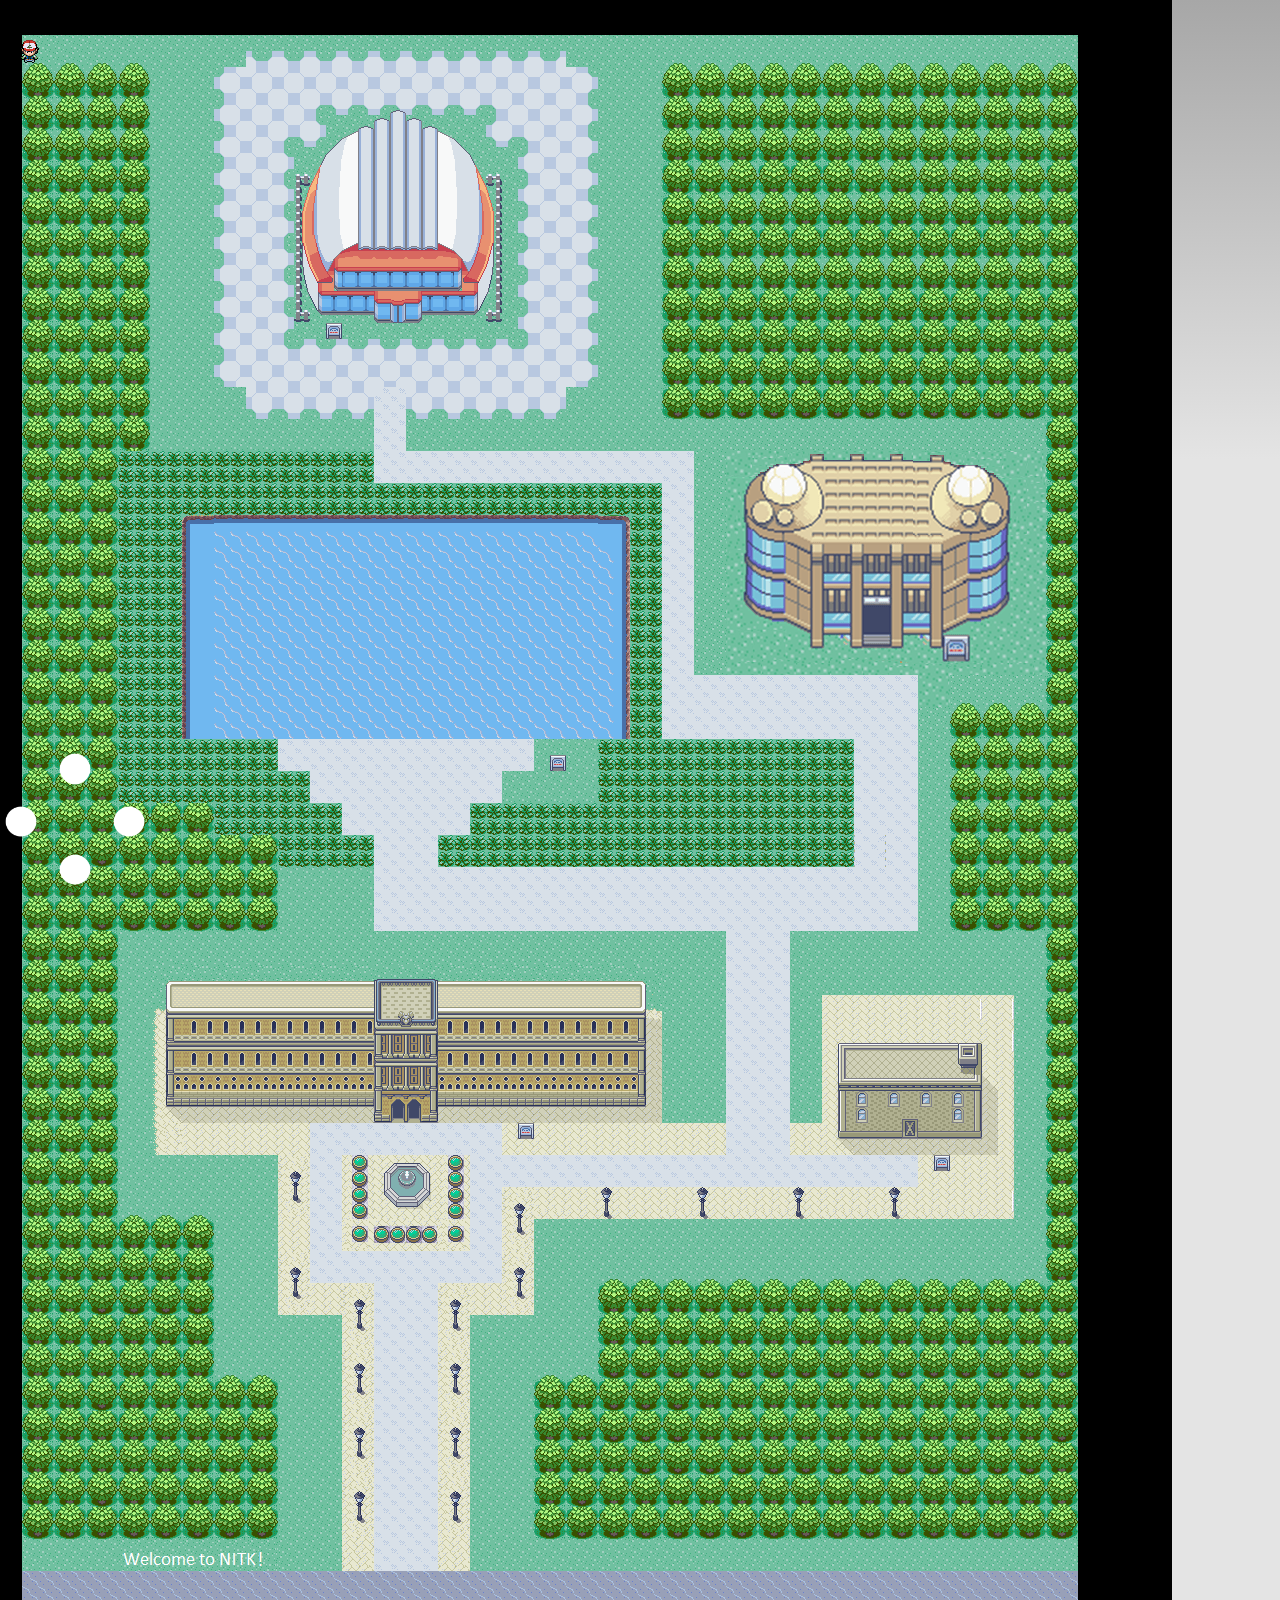
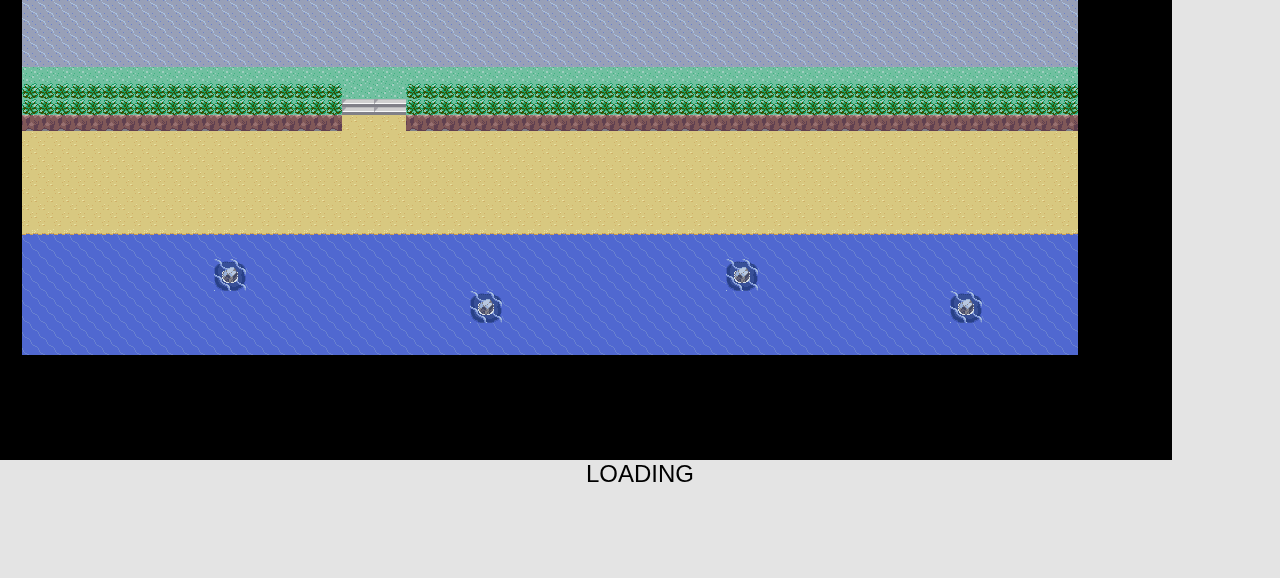
<file: index.html>
<!DOCTYPE html>
<!--
    Copyright (c) 2012-2014 Adobe Systems Incorporated. All rights reserved.

    Licensed to the Apache Software Foundation (ASF) under one
    or more contributor license agreements.  See the NOTICE file
    distributed with this work for additional information
    regarding copyright ownership.  The ASF licenses this file
    to you under the Apache License, Version 2.0 (the
    "License"); you may not use this file except in compliance
    with the License.  You may obtain a copy of the License at

    http://www.apache.org/licenses/LICENSE-2.0

    Unless required by applicable law or agreed to in writing,
    software distributed under the License is distributed on an
    "AS IS" BASIS, WITHOUT WARRANTIES OR CONDITIONS OF ANY
     KIND, either express or implied.  See the License for the
    specific language governing permissions and limitations
    under the License.
-->
<html>
    <head>
        <meta charset="utf-8" />
        <meta name="format-detection" content="telephone=no" />
        <meta name="msapplication-tap-highlight" content="no" />
        <!-- WARNING: for iOS 7, remove the width=device-width and height=device-height attributes. See https://issues.apache.org/jira/browse/CB-4323 -->
        <meta name="viewport" content="user-scalable=no, initial-scale=1, maximum-scale=1, minimum-scale=1, width=device-width, height=device-height, target-densitydpi=device-dpi" />
        <link rel="stylesheet" type="text/css" href="css/index.css" />
        <title>Hello World</title>
        <style type="text/css">
        table, th, td {
            border: 1px solid black;
        }
        #map{
            -webkit-transform: translate3d(0,0,0);
            -webkit-backface-visibility: hidden;
        }
        </style>
        <script type="text/javascript">
        //document.location.href="login.html";
        </script>
    </head>
    <body>
        <div class="app" style="background-color: black;width: 1200px;height: 2000px;">
            <div id="map" style="margin-left: 50px;margin-top: 50px;width: 1056px;height: 1920px;background-repeat: no-repeat;z-index: -10;background-color: green">
                <img src="./img/map.png" />
            </div>
            <div id="controls" style="width: 150px;height: 150px;position: fixed;bottom: 0;left: 0;">
                    <div id="top">
                        <img width="25%" src="img/circle.png">
                    </div>
                    <div style="margin-top: 8%;" class="medium">
                        <span id="left">
                            <img style="margin-left: 0%;" width="25%" src="img/circle.png">
                        </span>
                        <span id="right">
                            <img style="margin-left: 45%;" width="25%" src="img/circle.png">
                        </span>
                    </div>
                    <div id="bottom">
                        <img style="margin-top: 5%" width="25%" src="img/circle.png">
                    </div>
                </div>
            <!-- <h1>PhoneGap</h1>
            <div id="deviceready" class="blink">
                <p class="event listening">Connecting to Device</p>
                <p class="event received">Device is Ready</p>
            </div> -->
        </div>
        <div id="pacman" style="position: absolute;z-index: 100px;top: 40px;left: 20px;clear: both;">
            <img src="img/1.png" />
        </div>
        <!-- // <script type="text/javascript" src="cordova.js"></script> -->

        <script type="text/javascript" src="js/jquery-1.11.1.min.js"></script>
        <script type="text/javascript" src="js/localstoragedb.min.js"></script>
        <script type="text/javascript" src="js/createdb.js"></script>
        <script type="text/javascript" src="js/map.js"></script>
        <script type="text/javascript" src="js/jquery.mobile-1.4.4.min.js"></script>
        <script type="text/javascript" src="js/move.min.js"></script>
        <!-- // <script type="text/javascript" src="js/index.js"></script> -->

        <script type="text/javascript">
        var hand_event = 0;
        var CELL_WIDTH_HEIGHT = 32;

        // Right
        $("#right").on("vmousedown", function(event){
          clearInterval(window["hand_event"]);
          $('#pacman').find("img").attr('src','img/3.png');
          window["hand_event"]=setInterval(function(){
            moveTo($("#map"), -1,0);
            console.log("Right");
          }, 300);
        });

        $("#right").on("vmouseup", function(event){
            clearInterval(window["hand_event"]);
        });

        // Left
        $("#left").on("vmousedown", function(event){
            $('#pacman').find("img").attr('src','img/2.png');
          clearInterval(window["hand_event"]);
          window["hand_event"]=setInterval(function(){
            moveTo($("#map"), 1,0);
            console.log("left");
          }, 300);
        });

        $("#left").on("vmouseup", function(event){
            clearInterval(window["hand_event"]);
        });

        // Top
        $("#top").on("vmousedown", function(event){
            $('#pacman').find("img").attr('src','img/4.png');
          clearInterval(window["hand_event"]);
          window["hand_event"]=setInterval(function(){
            moveTo($("#map"), 0,1);
            console.log("Top");
          }, 300);
        });

        $("#top").on("vmouseup", function(event){
            clearInterval(window["hand_event"]);
        });

        // Bottom
        $("#bottom").on("vmousedown", function(event){
            $('#pacman').find("img").attr('src','img/1.png');
          clearInterval(window["hand_event"]);
          window["hand_event"]=setInterval(function(){
            moveTo($("#map"), 0,-1);
            console.log("Down");
          }, 300);
        });

        $("#bottom").on("vmouseup", function(event){
            clearInterval(window["hand_event"]);
        });

    function Pacman(){
        this.cellX = 0;
        this.cellY = 0;
    }

    Pacman.prototype.moveTo = function(xincr, yincr) {
        this.cellX += xincr;
        this.cellY += yincr;
        console.log("X = "+ this.cellX + "Y = "+ this.cellY);
        move("#map").x((this.cellX)*CELL_WIDTH_HEIGHT).y((this.cellY)*CELL_WIDTH_HEIGHT).end();
    }

    var pacman = new Pacman();

    function moveTo(element, xincr, yincr){
        var number=0;
        var column=0;
        var pos_x = (pacman.cellX + xincr);
        var pos_y = (pacman.cellY + yincr);
        console.log("PACMAN IS AT = "+ pos_x + "Y = "+ pos_y);
        check_if_pokemon(-pos_y, -pos_x);
        if (pos_x <= 0 && pos_y <= 0 && pos_x < 60 && pos_y < 33 && map[-pos_y][-pos_x]!=lpost && map[-pos_y][-pos_x]!=mb && map[-pos_y][-pos_x]!=hcc && map[-pos_y][-pos_x]!=ccc && map[-pos_y][-pos_x]!=lib && map[-pos_y][-pos_x]!=plant &&map[-pos_y][-pos_x]!=lpost &&map[-pos_y][-pos_x]!=fountain &&map[-pos_y][-pos_x]!=srock)
            pacman.moveTo(xincr, yincr);
    }

    function check_if_pokemon(x,y) {
        if (pokemon_map[String(x)] != undefined)
        {
            console.log("HERREEE");
            if (pokemon_map[String(x)][String(y)] != undefined)
            {
                console.log("HERREEE INSIDEDDD");
                id = pokemon_map[String(x)][String(y)]
                poke = pokemondb.query("Pokemon", {id: id})[0]
                confirm("You found "+poke.name+" Do you want to capture it?");
            }
        }
    }
        </script>
        <script type="text/javascript" src="js/scroll.js"></script>
    </body>
</html>
</file>
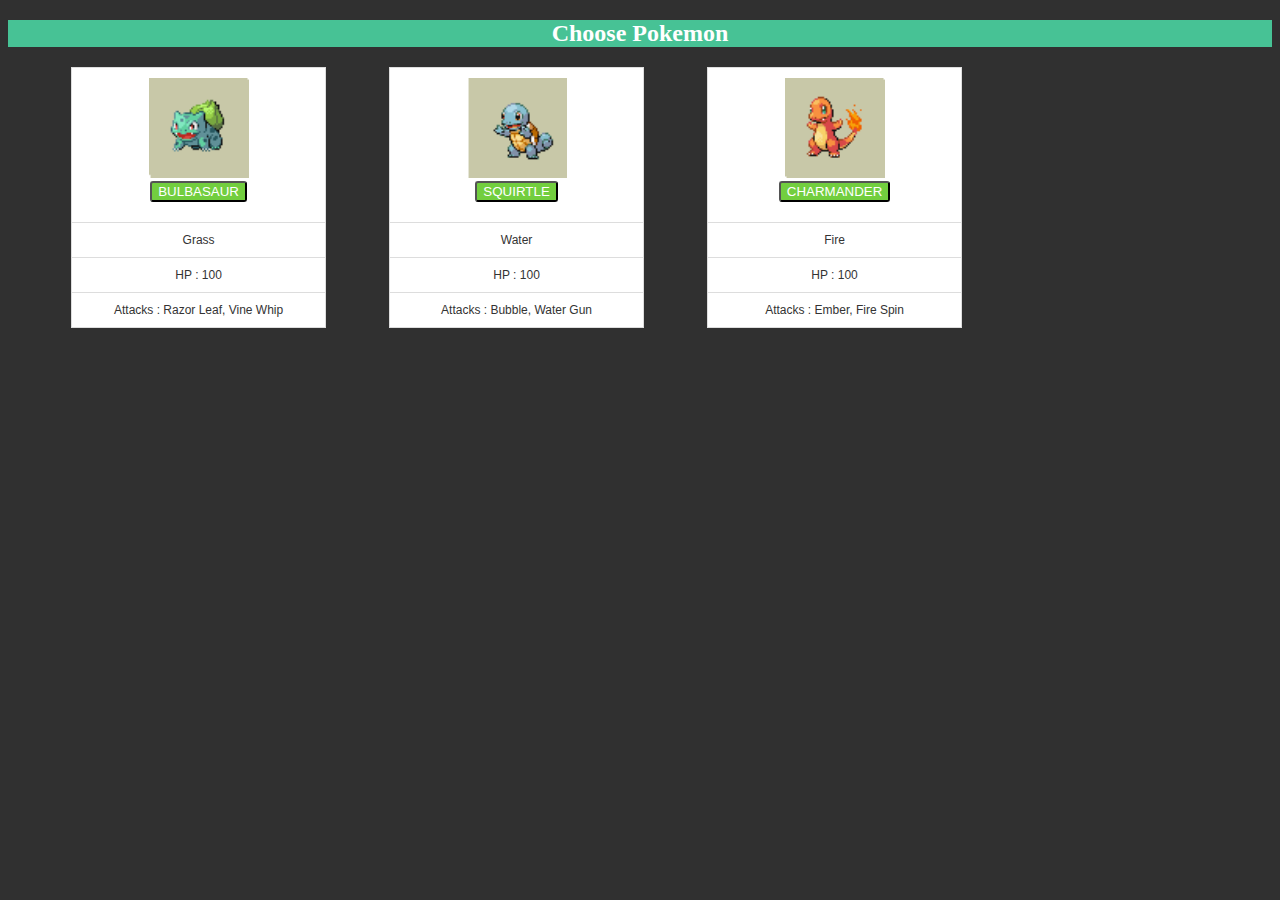
<file: item.html>
<!DOCTYPE html>
<html>

<head>
<link rel="stylesheet" type="text/css" href="css/poke_select.css">
<script type="text/javascript" src="js/localstoragedb.min.js"></script>
<script type="text/javascript" src="js/createdb.js"></script>
<script type="text/javascript">

	if(lib.query('UserPokemon').tableCount!=0)
		{
            //window.location.href="map.html";
        }

</script>
<script type="text/javascript" src="js/localstoragedb.min.js"></script>
<script type="text/javascript" src="js/createdb.js"></script>
<script type="text/javascript" src="js/connect.js"></script>
</head>
<body>
	<div id="choose" style="background-color:#47C295;text-align:center;"><h2 style="color:white;">Choose Pokemon</h2></div>
<div id="pricing-table" class="clear">
    <div class="plan">
        <div><img src="img/bulbasaur.png" style="height:100px;"></div>
        <button class="signup" onclick="select_pokemon(1);">Bulbasaur</button>         
        <ul>
            <li>Grass</li>
            <li>HP : 100</li>
            <li>Attacks : Razor Leaf, Vine Whip</li>			
        </ul> 
    </div>
        <div class="plan">
        <div><img src="img/squirtle.png" style="height:100px;"></div>
        <button class="signup" onclick="select_pokemon(15);">Squirtle</button>         
        <ul>
            <li>Water</li>
            <li>HP : 100</li>
            <li>Attacks : Bubble, Water Gun</li>			
        </ul> 
    </div>
        <div class="plan">
        <div><img src="img/charmander.png" style="height:100px;"></div>
        <button class="signup" onclick="select_pokemon(8);">Charmander</button>         
        <ul>
            <li>Fire</li>
            <li>HP : 100</li>
            <li>Attacks : Ember, Fire Spin</li>			
        </ul> 
    </div>

</div>
</body>
</html>
</file>
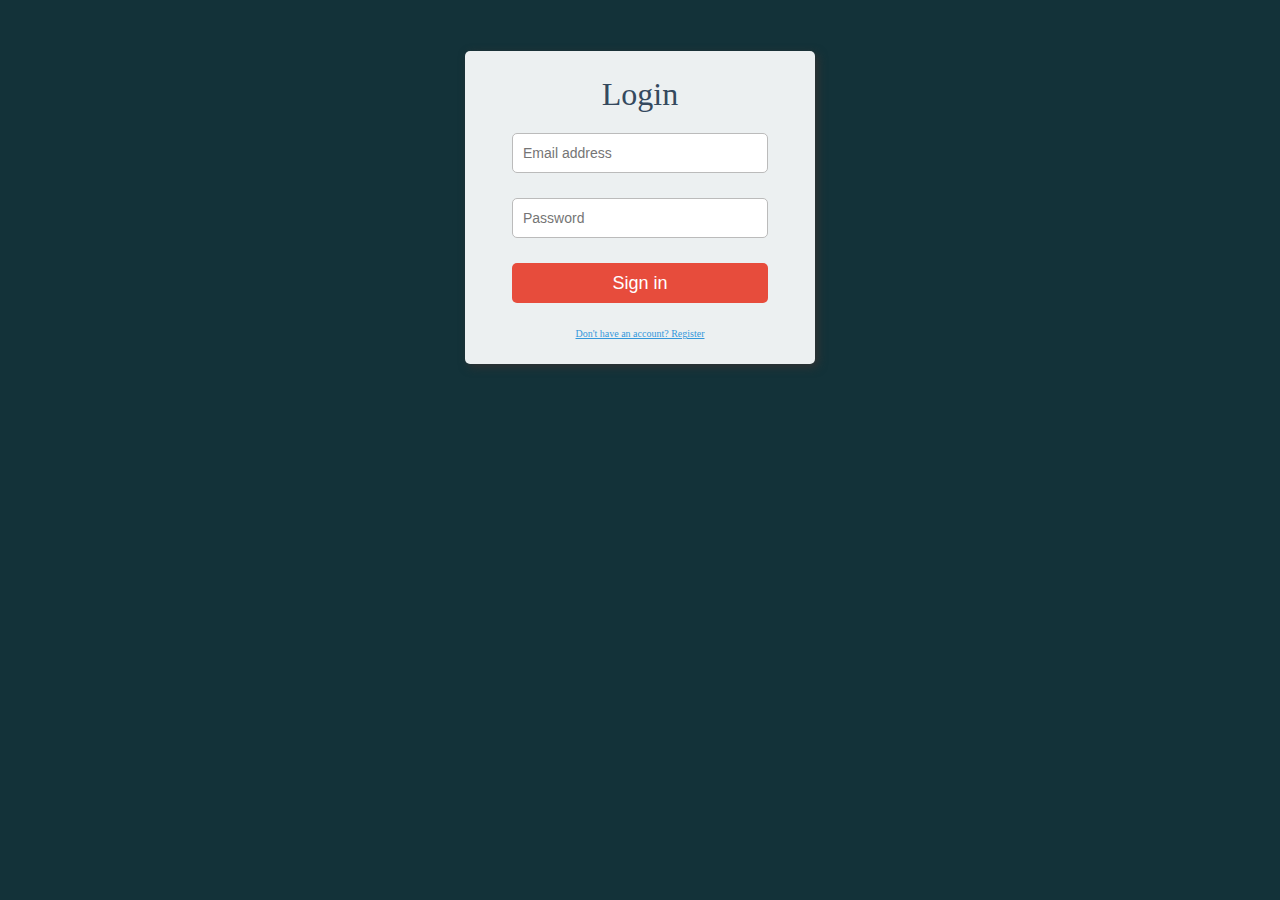
<file: login.html>
<!DOCTYPE html>
<html>
<head>
<title>Pokemon - Login</title>
<link rel="stylesheet" href="css/loginstyle.css" media="screen" type="text/css" />
</head>
<body>
	 <div class="login-wrap" style="margin-top:4%;">
  <h2>Login</h2>

  <div class="form">
    <input type="text" placeholder="Email address" name="un" />
    <input type="password" placeholder="Password" name="pw" />
    <button> Sign in </button>
    <a href="register.html"> <p> Don't have an account? Register </p></a>
  </div>
</div>
</body>
</html>
</file>
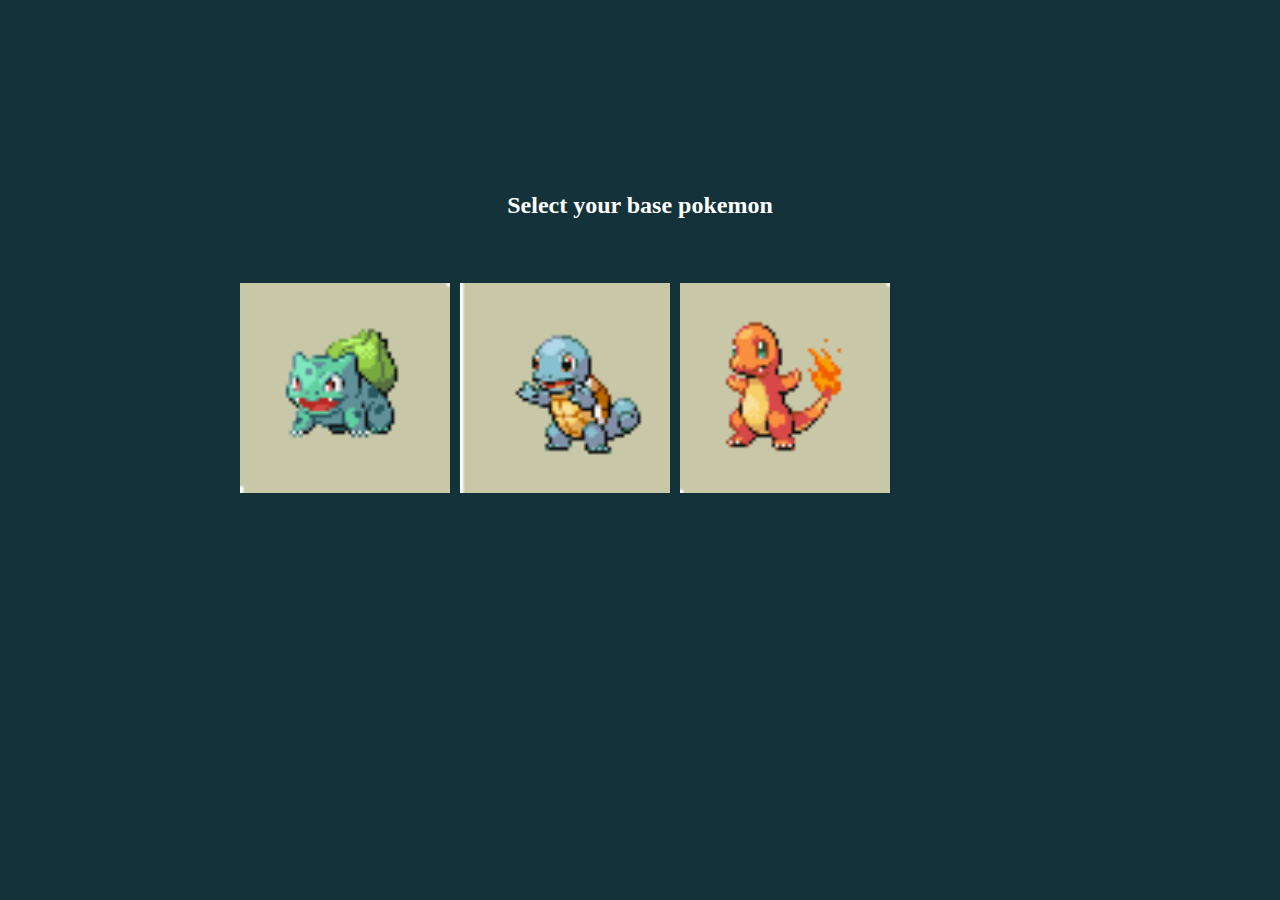
<file: poke_select.html>
<!DOCTYPE html>
<html>
<head>
<title>Pokemon - Select</title>
<link rel="stylesheet" href="css/loginstyle.css" media="screen" type="text/css" />
<style type="text/css">
.container{
  margin-top:5%;
  margin-left: 18%;
}
.container img {
  width: 20%;
  height: 20%;
  margin-left: 10px;
}
.container li {

}
h2{
  color: white;
 text-align: center;
 margin-top: 15%;

}
</style>
<script type="text/javascript" src="js/jquery-1.11.1.min.js"></script>
</head>
<body>
  
    <h2>Select your base pokemon</h2>
	 <div class="container">
    <ul style="display:inline;list-style:none;">
    <li><img src="img/bulbasaur.png" style="float:left;"></li>
    <li><img src="img/squirtle.png" style="float:left;"></li>
  <li><img src="img/charmander.png" style="float:left;"></li></ul>
   </div>
</body>
</html>
</file>
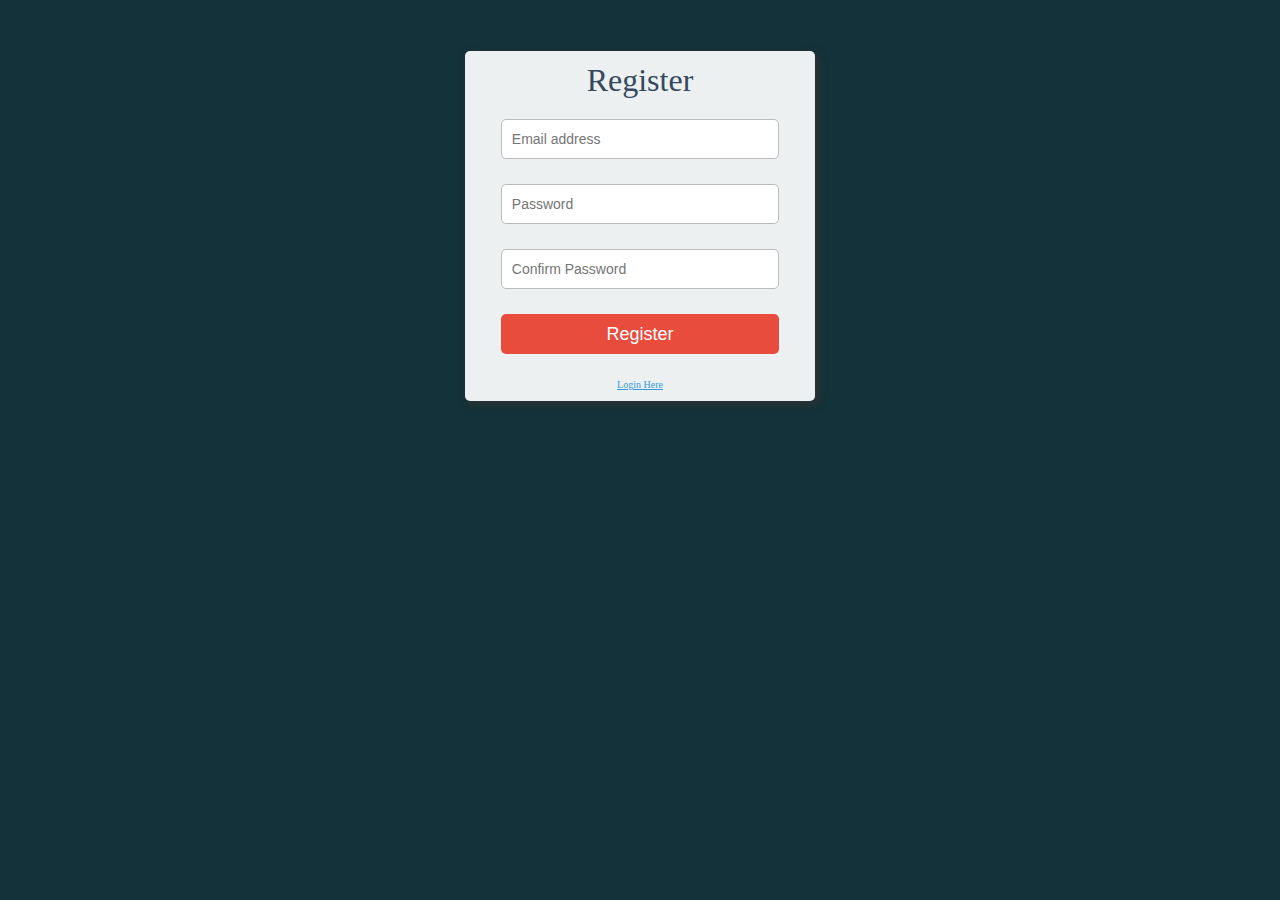
<file: register.html>
<!DOCTYPE html>
<html>
<head>
<title>Pokemon - Login</title>
<link rel="stylesheet" href="css/loginstyle.css" media="screen" type="text/css" />
<script type="text/javascript" src="js/jquery-1.11.1.min.js"></script>
<script type="text/javascript" src="js/connect.js"></script>
</head>
<body>
	 <div class="login-wrap" style="margin-top:4%;padding:1px;">
  <h2>Register</h2>

  <div class="form">
    <input type="text" placeholder="Email address" name="un" id="emailidreg"/>
    <input type="password" placeholder="Password" name="pw" id="passwdreg"/>
    <input type="password" placeholder="Confirm Password" name="pw" id="cnfmpasswd"/>
    <button onclick="registersend('http://192.168.2.1:3000/users/');"> Register </button>
    <p id="regsuccess">Successful. Login Below</p>
    <a href="login.html"> <p> Login Here </p></a>
  </div>
</div>
</body>
</html>
</file>
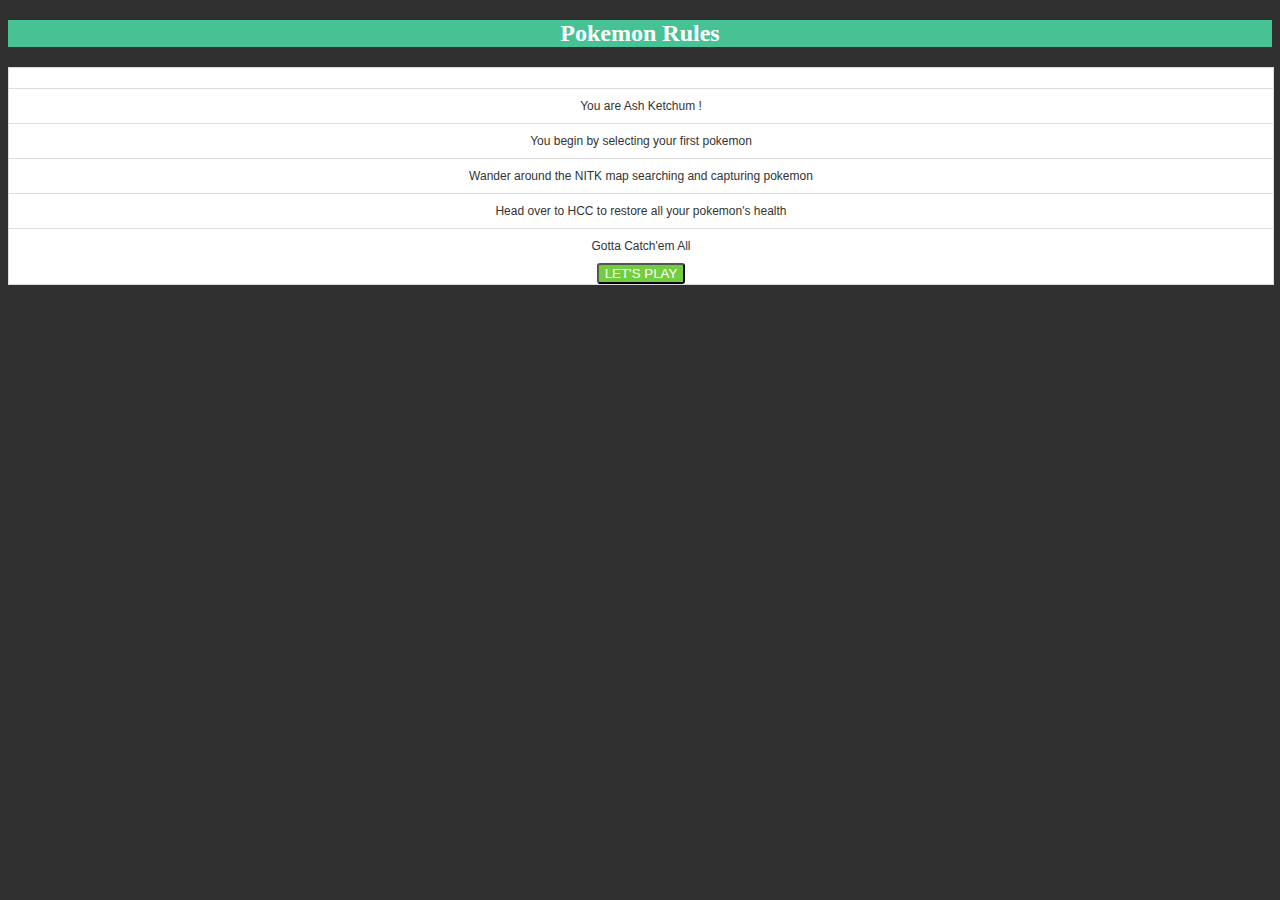
<file: rules.html>
<!DOCTYPE html>
<html>

<head>
<link rel="stylesheet" type="text/css" href="css/poke_select.css">
<script type="text/javascript" src="js/localstoragedb.min.js"></script>
<script type="text/javascript" src="js/createdb.js"></script>
<script type="text/javascript">
    if(window.localStorage.getItem("newUser")!=undefined)
    {
        window.location.href="item.html";
    }
</script>
<script type="text/javascript" src="js/localstoragedb.min.js"></script>
<script type="text/javascript" src="js/createdb.js"></script>
<script type="text/javascript" src="js/connect.js"></script>
</head>
<body>
    <div id="choose" style="background-color:#47C295;text-align:center;"><h2 style="color:white;">Pokemon Rules</h2></div>
<div id="pricing-table" class="clear">
    <div class="plan" style="width:100%;margin-left:0;">
         
        <ul>
            <li>You are Ash Ketchum !</li>
            <li>You begin by selecting your first pokemon</li>
            <li>Wander around the NITK map searching and capturing pokemon</li>
            <li>Head over to HCC to restore all your pokemon's health</li>
            <li>Gotta Catch'em All</li>              
        </ul> 
        <button class="signup" onclick="begin_play();">Let's Play</button> 
    </div>
       
</div>
<script type="text/javascript">
    var begin_play = function(){
        window.localStorage.setItem("newUser",1);
        window.location.href="item.html";
    };
</script>
</body>
</html>
</file>
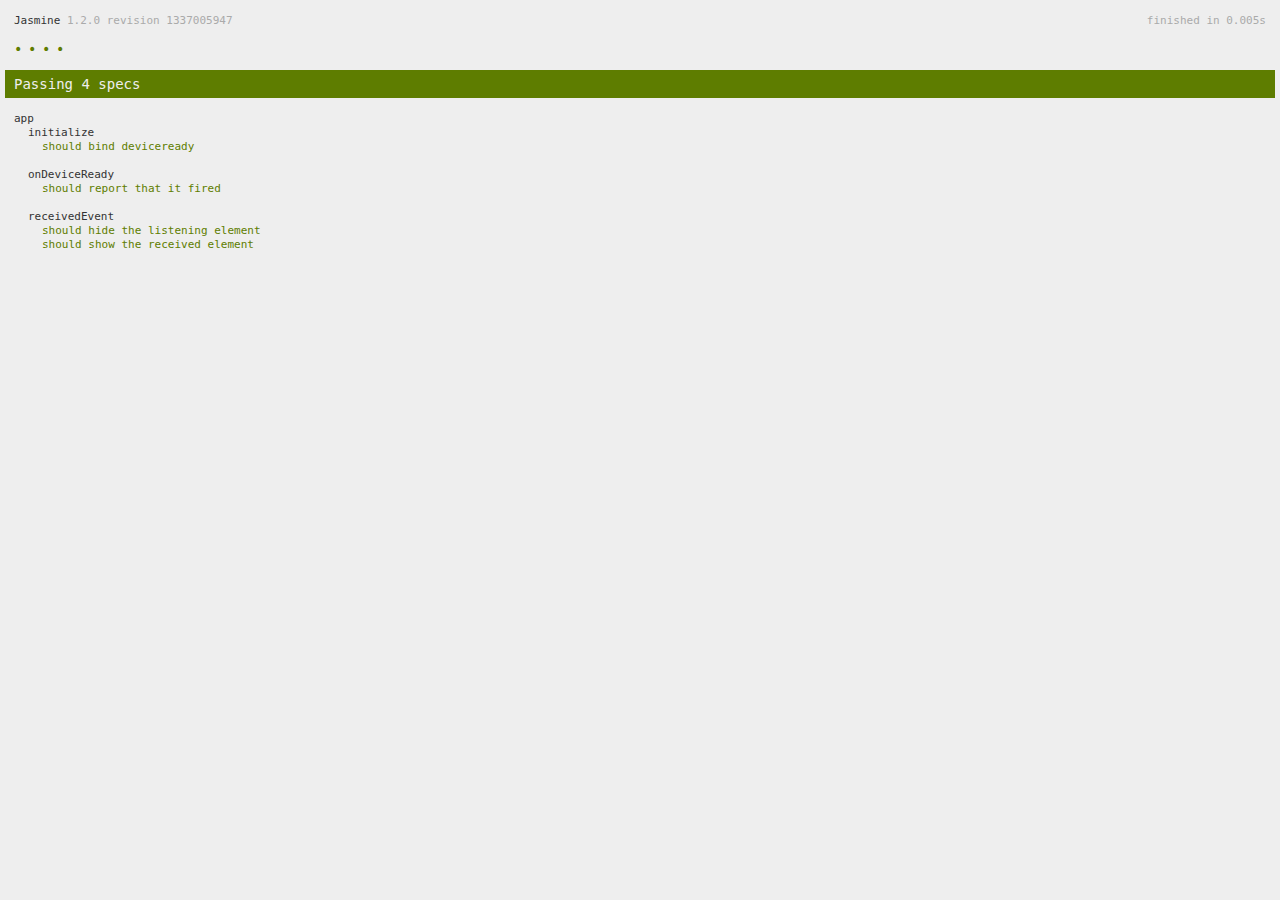
<file: spec.html>
<!DOCTYPE html>
<!--
    Licensed to the Apache Software Foundation (ASF) under one
    or more contributor license agreements.  See the NOTICE file
    distributed with this work for additional information
    regarding copyright ownership.  The ASF licenses this file
    to you under the Apache License, Version 2.0 (the
    "License"); you may not use this file except in compliance
    with the License.  You may obtain a copy of the License at

    http://www.apache.org/licenses/LICENSE-2.0

    Unless required by applicable law or agreed to in writing,
    software distributed under the License is distributed on an
    "AS IS" BASIS, WITHOUT WARRANTIES OR CONDITIONS OF ANY
     KIND, either express or implied.  See the License for the
    specific language governing permissions and limitations
    under the License.
-->
<html>
    <head>
        <title>Jasmine Spec Runner</title>

        <!-- jasmine source -->
        <link rel="shortcut icon" type="image/png" href="spec/lib/jasmine-1.2.0/jasmine_favicon.png">
        <link rel="stylesheet" type="text/css" href="spec/lib/jasmine-1.2.0/jasmine.css">
        <script type="text/javascript" src="spec/lib/jasmine-1.2.0/jasmine.js"></script>
        <script type="text/javascript" src="spec/lib/jasmine-1.2.0/jasmine-html.js"></script>

        <!-- include source files here... -->
        <script type="text/javascript" src="js/index.js"></script>

        <!-- include spec files here... -->
        <script type="text/javascript" src="spec/helper.js"></script>
        <script type="text/javascript" src="spec/index.js"></script>

        <script type="text/javascript">
            (function() {
                var jasmineEnv = jasmine.getEnv();
                jasmineEnv.updateInterval = 1000;

                var htmlReporter = new jasmine.HtmlReporter();

                jasmineEnv.addReporter(htmlReporter);

                jasmineEnv.specFilter = function(spec) {
                    return htmlReporter.specFilter(spec);
                };

                var currentWindowOnload = window.onload;

                window.onload = function() {
                    if (currentWindowOnload) {
                        currentWindowOnload();
                    }
                    execJasmine();
                };

                function execJasmine() {
                    jasmineEnv.execute();
                }
            })();
        </script>
    </head>
    <body>
        <div id="stage" style="display:none;"></div>
    </body>
</html>
</file>
<file: css/poke_select.css>
body{
  background: #303030;
}

#pricing-table {
	text-align: center;
	width: 100%;
}

#pricing-table .plan {
	font: 12px 'Lucida Sans', 'trebuchet MS', Arial, Helvetica;
	text-shadow: 0 1px rgba(255,255,255,.8);        
	background: #fff;      
	border: 1px solid #ddd;
	color: #333;
	margin-bottom: 20px;    
	float: left;
	position: relative;
	width: 20%;
	margin-left: 5%;
}
#pricing-table .plan img {
	margin-top:10px;
}

#pricing-table h3 {
	font-size: 20px;
	font-weight: normal;
	padding: 20px;
	margin: -20px -20px 50px -20px;
	background-color: #eee;

}	

#pricing-table h3 span {
	display: block;
	color: #777;
	background: #fff;
	border: 5px solid #fff;
	height: 100px;
	width: 100px;
	border-radius: 100px;
}


#pricing-table ul {
	margin: 20px 0 0 0;
	padding: 0;
	list-style: none;
}

#pricing-table li {
	border-top: 1px solid #ddd;
	padding: 10px 0;
}

	
#pricing-table .signup {
	position: relative; 
	color: #fff;
	text-transform: uppercase;
	text-decoration: none;
	display: inline-block;       
	background-color: #72ce3f;
	border-radius: 3px;     
}
</file>
<file: css/loginstyle.css>
* {
  box-sizing: border-box;
  margin: 0;
  padding: 0;
}

html {
  background: #133239;
}
html .login-wrap {
  position: relative;
  margin: 0 auto;
  background: #ecf0f1;
  width: 350px;
  border-radius: 5px;
  box-shadow: 3px 3px 10px #333;
  padding: 15px;
}
html .login-wrap h2 {
  text-align: center;
  font-weight: 200;
  font-size: 2em;
  margin-top: 10px;
  color: #34495e;
}
html .login-wrap .form {
  padding-top: 20px;
}
html .login-wrap .form input,
html .login-wrap .form button {
  width: 80%;
  margin-left: 10%;
  margin-bottom: 25px;
  height: 40px;
  border-radius: 5px;
  outline: 0;
  -moz-outline-style: none;
}
html .login-wrap .form input {
  border: 1px solid #bbb;
  padding: 0 0 0 10px;
  font-size: 14px;
}
html .login-wrap .form a {
  text-align: center;
  font-size: 10px;
  color: #3498db;
}
html .login-wrap .form a p {
  padding-bottom: 10px;
}
html .login-wrap .form button {
  background: #e74c3c;
  border: none;
  color: white;
  font-size: 18px;
  font-weight: 200;
}
html .login-wrap .form button:active{
    background: #6ACDA7;
  border: none;
  color: white;
  font-size: 18px;
  font-weight: 200;
}

#regsuccess {
  display: none;
  color: #2F8E4F;
  margin-left: 25%;
  padding-bottom: 10px;
}

#failedmsg{
  display: none;
  color: #BB3E5E;
  margin-left: 25%;
  padding-bottom: 10px;
}
#regfail{
  display: none;
  color: #BB3E5E;
  margin-left: 25%;
  padding-bottom: 10px;
}
</file>
<file: spec/lib/jasmine-1.2.0/jasmine.css>
body { background-color: #eeeeee; padding: 0; margin: 5px; overflow-y: scroll; }

#HTMLReporter { font-size: 11px; font-family: Monaco, "Lucida Console", monospace; line-height: 14px; color: #333333; }
#HTMLReporter a { text-decoration: none; }
#HTMLReporter a:hover { text-decoration: underline; }
#HTMLReporter p, #HTMLReporter h1, #HTMLReporter h2, #HTMLReporter h3, #HTMLReporter h4, #HTMLReporter h5, #HTMLReporter h6 { margin: 0; line-height: 14px; }
#HTMLReporter .banner, #HTMLReporter .symbolSummary, #HTMLReporter .summary, #HTMLReporter .resultMessage, #HTMLReporter .specDetail .description, #HTMLReporter .alert .bar, #HTMLReporter .stackTrace { padding-left: 9px; padding-right: 9px; }
#HTMLReporter #jasmine_content { position: fixed; right: 100%; }
#HTMLReporter .version { color: #aaaaaa; }
#HTMLReporter .banner { margin-top: 14px; }
#HTMLReporter .duration { color: #aaaaaa; float: right; }
#HTMLReporter .symbolSummary { overflow: hidden; *zoom: 1; margin: 14px 0; }
#HTMLReporter .symbolSummary li { display: block; float: left; height: 7px; width: 14px; margin-bottom: 7px; font-size: 16px; }
#HTMLReporter .symbolSummary li.passed { font-size: 14px; }
#HTMLReporter .symbolSummary li.passed:before { color: #5e7d00; content: "\02022"; }
#HTMLReporter .symbolSummary li.failed { line-height: 9px; }
#HTMLReporter .symbolSummary li.failed:before { color: #b03911; content: "x"; font-weight: bold; margin-left: -1px; }
#HTMLReporter .symbolSummary li.skipped { font-size: 14px; }
#HTMLReporter .symbolSummary li.skipped:before { color: #bababa; content: "\02022"; }
#HTMLReporter .symbolSummary li.pending { line-height: 11px; }
#HTMLReporter .symbolSummary li.pending:before { color: #aaaaaa; content: "-"; }
#HTMLReporter .bar { line-height: 28px; font-size: 14px; display: block; color: #eee; }
#HTMLReporter .runningAlert { background-color: #666666; }
#HTMLReporter .skippedAlert { background-color: #aaaaaa; }
#HTMLReporter .skippedAlert:first-child { background-color: #333333; }
#HTMLReporter .skippedAlert:hover { text-decoration: none; color: white; text-decoration: underline; }
#HTMLReporter .passingAlert { background-color: #a6b779; }
#HTMLReporter .passingAlert:first-child { background-color: #5e7d00; }
#HTMLReporter .failingAlert { background-color: #cf867e; }
#HTMLReporter .failingAlert:first-child { background-color: #b03911; }
#HTMLReporter .results { margin-top: 14px; }
#HTMLReporter #details { display: none; }
#HTMLReporter .resultsMenu, #HTMLReporter .resultsMenu a { background-color: #fff; color: #333333; }
#HTMLReporter.showDetails .summaryMenuItem { font-weight: normal; text-decoration: inherit; }
#HTMLReporter.showDetails .summaryMenuItem:hover { text-decoration: underline; }
#HTMLReporter.showDetails .detailsMenuItem { font-weight: bold; text-decoration: underline; }
#HTMLReporter.showDetails .summary { display: none; }
#HTMLReporter.showDetails #details { display: block; }
#HTMLReporter .summaryMenuItem { font-weight: bold; text-decoration: underline; }
#HTMLReporter .summary { margin-top: 14px; }
#HTMLReporter .summary .suite .suite, #HTMLReporter .summary .specSummary { margin-left: 14px; }
#HTMLReporter .summary .specSummary.passed a { color: #5e7d00; }
#HTMLReporter .summary .specSummary.failed a { color: #b03911; }
#HTMLReporter .description + .suite { margin-top: 0; }
#HTMLReporter .suite { margin-top: 14px; }
#HTMLReporter .suite a { color: #333333; }
#HTMLReporter #details .specDetail { margin-bottom: 28px; }
#HTMLReporter #details .specDetail .description { display: block; color: white; background-color: #b03911; }
#HTMLReporter .resultMessage { padding-top: 14px; color: #333333; }
#HTMLReporter .resultMessage span.result { display: block; }
#HTMLReporter .stackTrace { margin: 5px 0 0 0; max-height: 224px; overflow: auto; line-height: 18px; color: #666666; border: 1px solid #ddd; background: white; white-space: pre; }

#TrivialReporter { padding: 8px 13px; position: absolute; top: 0; bottom: 0; left: 0; right: 0; overflow-y: scroll; background-color: white; font-family: "Helvetica Neue Light", "Lucida Grande", "Calibri", "Arial", sans-serif; /*.resultMessage {*/ /*white-space: pre;*/ /*}*/ }
#TrivialReporter a:visited, #TrivialReporter a { color: #303; }
#TrivialReporter a:hover, #TrivialReporter a:active { color: blue; }
#TrivialReporter .run_spec { float: right; padding-right: 5px; font-size: .8em; text-decoration: none; }
#TrivialReporter .banner { color: #303; background-color: #fef; padding: 5px; }
#TrivialReporter .logo { float: left; font-size: 1.1em; padding-left: 5px; }
#TrivialReporter .logo .version { font-size: .6em; padding-left: 1em; }
#TrivialReporter .runner.running { background-color: yellow; }
#TrivialReporter .options { text-align: right; font-size: .8em; }
#TrivialReporter .suite { border: 1px outset gray; margin: 5px 0; padding-left: 1em; }
#TrivialReporter .suite .suite { margin: 5px; }
#TrivialReporter .suite.passed { background-color: #dfd; }
#TrivialReporter .suite.failed { background-color: #fdd; }
#TrivialReporter .spec { margin: 5px; padding-left: 1em; clear: both; }
#TrivialReporter .spec.failed, #TrivialReporter .spec.passed, #TrivialReporter .spec.skipped { padding-bottom: 5px; border: 1px solid gray; }
#TrivialReporter .spec.failed { background-color: #fbb; border-color: red; }
#TrivialReporter .spec.passed { background-color: #bfb; border-color: green; }
#TrivialReporter .spec.skipped { background-color: #bbb; }
#TrivialReporter .messages { border-left: 1px dashed gray; padding-left: 1em; padding-right: 1em; }
#TrivialReporter .passed { background-color: #cfc; display: none; }
#TrivialReporter .failed { background-color: #fbb; }
#TrivialReporter .skipped { color: #777; background-color: #eee; display: none; }
#TrivialReporter .resultMessage span.result { display: block; line-height: 2em; color: black; }
#TrivialReporter .resultMessage .mismatch { color: black; }
#TrivialReporter .stackTrace { white-space: pre; font-size: .8em; margin-left: 10px; max-height: 5em; overflow: auto; border: 1px inset red; padding: 1em; background: #eef; }
#TrivialReporter .finished-at { padding-left: 1em; font-size: .6em; }
#TrivialReporter.show-passed .passed, #TrivialReporter.show-skipped .skipped { display: block; }
#TrivialReporter #jasmine_content { position: fixed; right: 100%; }
#TrivialReporter .runner { border: 1px solid gray; display: block; margin: 5px 0; padding: 2px 0 2px 10px; }
</file>
<file: css/index.css>
/*
 * Licensed to the Apache Software Foundation (ASF) under one
 * or more contributor license agreements.  See the NOTICE file
 * distributed with this work for additional information
 * regarding copyright ownership.  The ASF licenses this file
 * to you under the Apache License, Version 2.0 (the
 * "License"); you may not use this file except in compliance
 * with the License.  You may obtain a copy of the License at
 *
 * http://www.apache.org/licenses/LICENSE-2.0
 *
 * Unless required by applicable law or agreed to in writing,
 * software distributed under the License is distributed on an
 * "AS IS" BASIS, WITHOUT WARRANTIES OR CONDITIONS OF ANY
 * KIND, either express or implied.  See the License for the
 * specific language governing permissions and limitations
 * under the License.
 */
* {
    -webkit-tap-highlight-color: rgba(0,0,0,0); /* make transparent link selection, adjust last value opacity 0 to 1.0 */
}

body {
    -webkit-touch-callout: none;                /* prevent callout to copy image, etc when tap to hold */
    -webkit-text-size-adjust: none;             /* prevent webkit from resizing text to fit */
    -webkit-user-select: none;                  /* prevent copy paste, to allow, change 'none' to 'text' */
    background-color:#E4E4E4;
    background-image:linear-gradient(top, #A7A7A7 0%, #E4E4E4 51%);
    background-image:-webkit-linear-gradient(top, #A7A7A7 0%, #E4E4E4 51%);
    background-image:-ms-linear-gradient(top, #A7A7A7 0%, #E4E4E4 51%);
    background-image:-webkit-gradient(
        linear,
        left top,
        left bottom,
        color-stop(0, #A7A7A7),
        color-stop(0.51, #E4E4E4)
    );
    background-attachment:fixed;
    font-family:'HelveticaNeue-Light', 'HelveticaNeue', Helvetica, Arial, sans-serif;
    font-size:12px;
    height:100%;
    margin:0px;
    padding:0px;
    text-transform:uppercase;
    width:100%;
}

/* Portrait layout (default) */
.app {
    /*background:url(../img/logo.png) no-repeat center top; /* 170px x 200px */*/
    position:absolute;             /* position in the center of the screen */
    left:50%;
    top:50%;
    height:50px;                   /* text area height */
    width:225px;                   /* text area width */
    text-align:center;
    padding:180px 0px 0px 0px;     /* image height is 200px (bottom 20px are overlapped with text) */
    margin:-115px 0px 0px -112px;  /* offset vertical: half of image height and text area height */
                                   /* offset horizontal: half of text area width */
}

/* Landscape layout (with min-width) */
@media screen and (min-aspect-ratio: 1/1) and (min-width:400px) {
    .app {
        background-position:left center;
        padding:75px 0px 75px 170px;  /* padding-top + padding-bottom + text area = image height */
        margin:-90px 0px 0px -198px;  /* offset vertical: half of image height */
                                      /* offset horizontal: half of image width and text area width */
    }
}

h1 {
    font-size:24px;
    font-weight:normal;
    margin:0px;
    overflow:visible;
    padding:0px;
    text-align:center;
}

.event {
    border-radius:4px;
    -webkit-border-radius:4px;
    color:#FFFFFF;
    font-size:12px;
    margin:0px 30px;
    padding:2px 0px;
}

.event.listening {
    background-color:#333333;
    display:block;
}

.event.received {
    background-color:#4B946A;
    display:none;
}

@keyframes fade {
    from { opacity: 1.0; }
    50% { opacity: 0.4; }
    to { opacity: 1.0; }
}
 
@-webkit-keyframes fade {
    from { opacity: 1.0; }
    50% { opacity: 0.4; }
    to { opacity: 1.0; }
}
 
.blink {
    animation:fade 3000ms infinite;
    -webkit-animation:fade 3000ms infinite;
}
</file>
